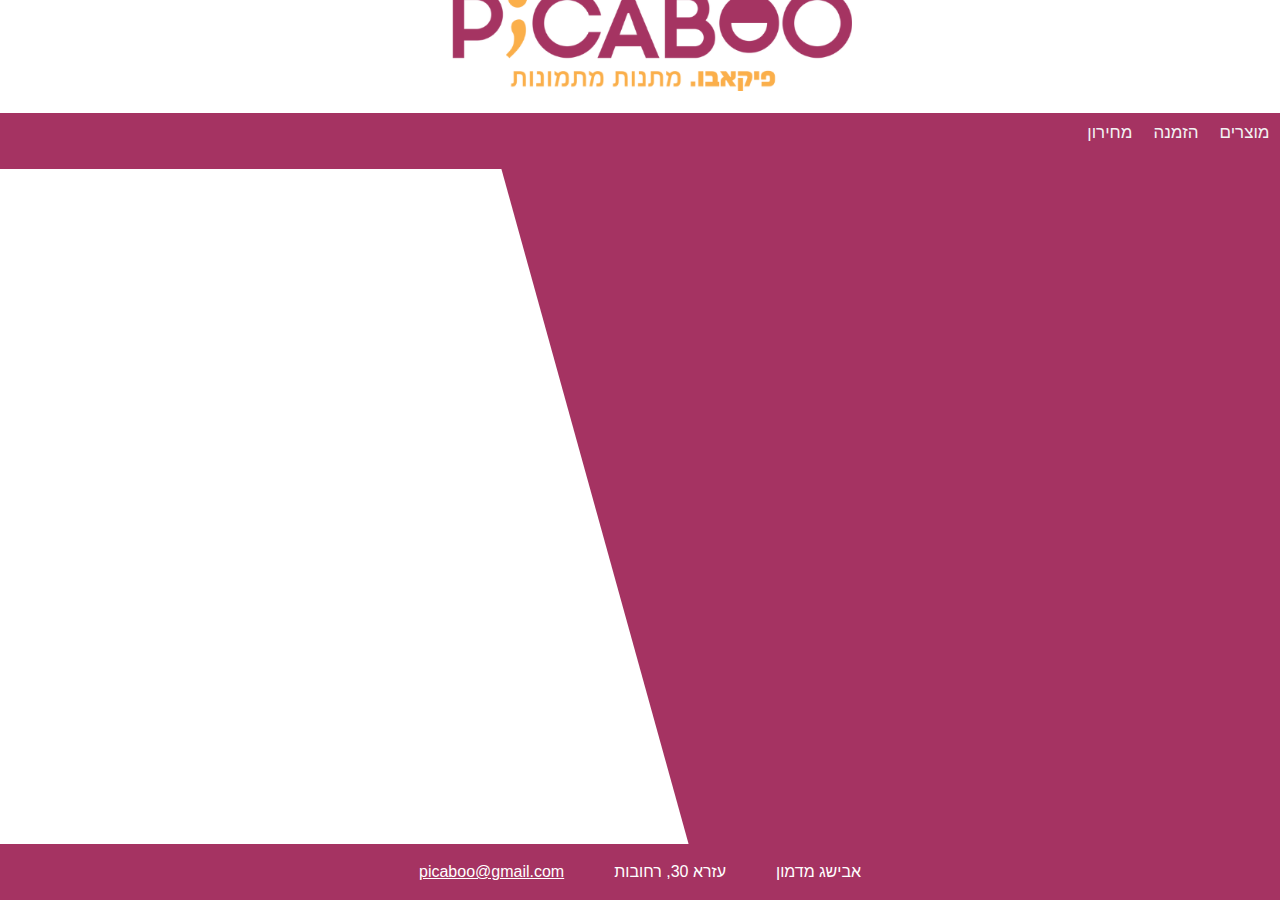
<file: index.html>
<!DOCTYPE html>
<html lang="en">

<head>
    <meta charset="UTF-8">
    <meta http-equiv="X-UA-Compatible" content="IE=edge">
    <meta name="viewport" content="width=device-width, initial-scale=1.0">
    <title>PICABOO</title>
    <link href="css/style.css" rel="stylesheet" />
    <link href="css/index.css" rel="stylesheet" />
    <link rel="icon" type="image/x-icon" href="favicon.ico">
</head>

<body class="grid-container">
    <header class="flex-col">
        <div class="flex-col flex-center">
            <a href="./pages/home.html">
            <img class="logo" src="./files/images/logo.png" alt="logo">
            </a>
        </div>
        <nav class="flex-row">
            <!-- <a target="content" href="./pages/home.html">דף הבית</a> -->
            <!-- <a target="content" href="./pages/about.html">אודות</a> -->
            <a target="content" href="./pages/products.html">מוצרים</a>
            <a target="content" href="./pages/order.html">הזמנה</a>
            <a target="content" href="./pages/prices.html">מחירון</a>
        </nav>
    </header>
    <main>
        <iframe src="./pages/home.html" name="content"></iframe>
    </main>
    <footer class="flex-row flex-center">
        <p>אבישג מדמון</p>
        <p>עזרא 30, רחובות</p>
        <p><a href="mailto:picaboo@gmail.com">picaboo@gmail.com</a></p>
    </footer>
</body>
</html>
</file>
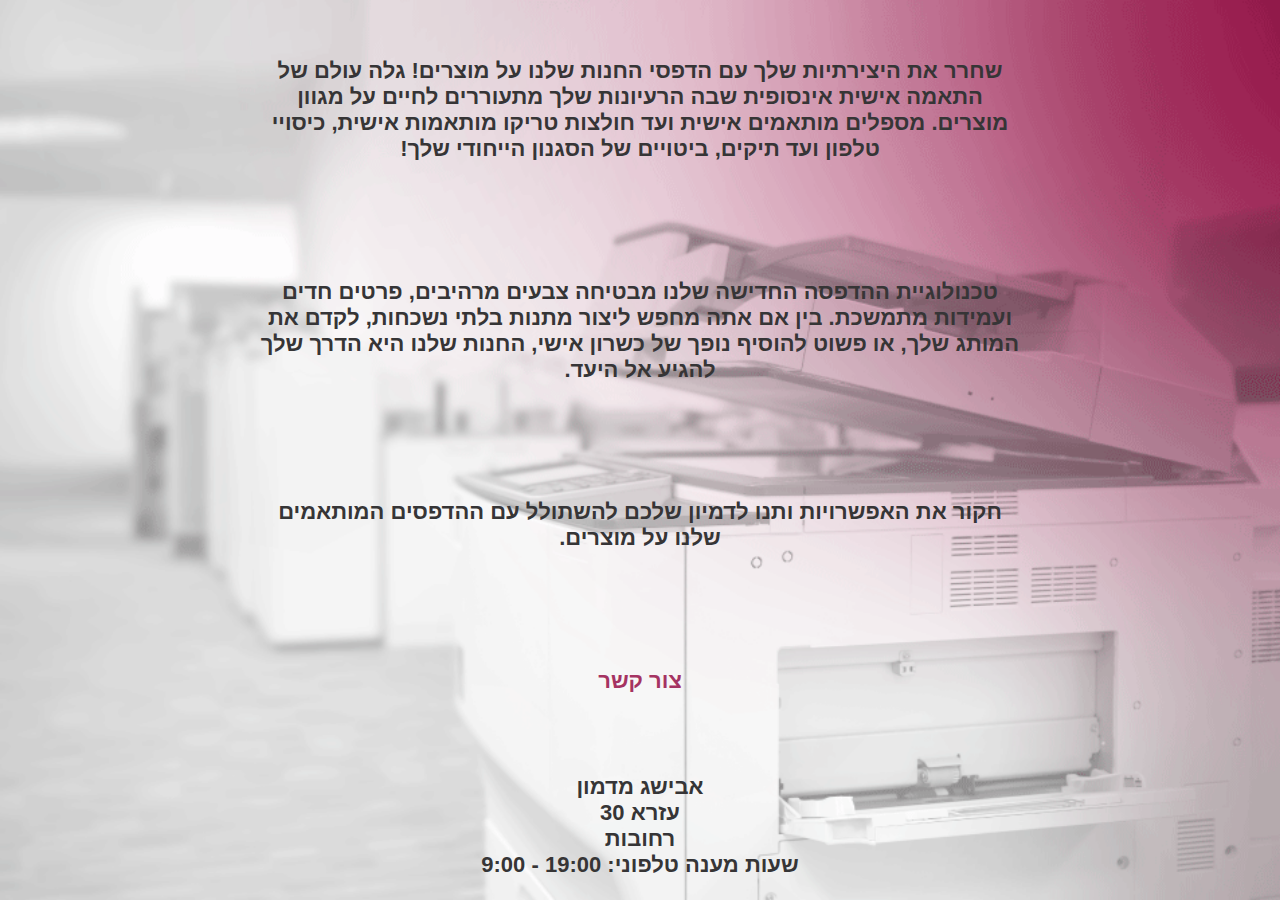
<file: pages/about.html>
<!DOCTYPE html>
<html lang="en">

<head>
    <meta charset="UTF-8">
    <meta http-equiv="X-UA-Compatible" content="IE=edge">
    <meta name="viewport" content="width=device-width, initial-scale=1.0">
    <title>PICABOO</title>
    <link href="../css/style.css" rel="stylesheet" />
    <link href="../css/about.css" rel="stylesheet" />
</head>

<body class="grid-container bg-logo">
    <main>
        <article class="flex-col">
            <p> שחרר את היצירתיות שלך עם הדפסי החנות שלנו על מוצרים! גלה עולם של התאמה אישית אינסופית שבה הרעיונות שלך
                מתעוררים לחיים על מגוון מוצרים. מספלים מותאמים אישית ועד חולצות טריקו מותאמות אישית, כיסויי טלפון ועד
                תיקים, ביטויים של הסגנון הייחודי שלך! </p>
            <p> טכנולוגיית ההדפסה החדישה שלנו מבטיחה צבעים מרהיבים, פרטים חדים ועמידות מתמשכת. בין אם אתה מחפש ליצור
                מתנות בלתי נשכחות, לקדם את המותג שלך, או פשוט להוסיף נופך של כשרון אישי, החנות שלנו היא הדרך שלך להגיע
                אל היעד. </p>
            <p> חקור את האפשרויות ותנו לדמיון שלכם להשתולל עם ההדפסים המותאמים שלנו על מוצרים. </p>
            <h1> צור קשר </h1>
            <ul>
                <li> אבישג מדמון </li>
                <li> עזרא 30 </li>
                <li> רחובות </li>
                <li> שעות מענה טלפוני: 19:00 - 9:00 </li>
            </ul>
        </article>
    </main>
</body>

</html>
</file>
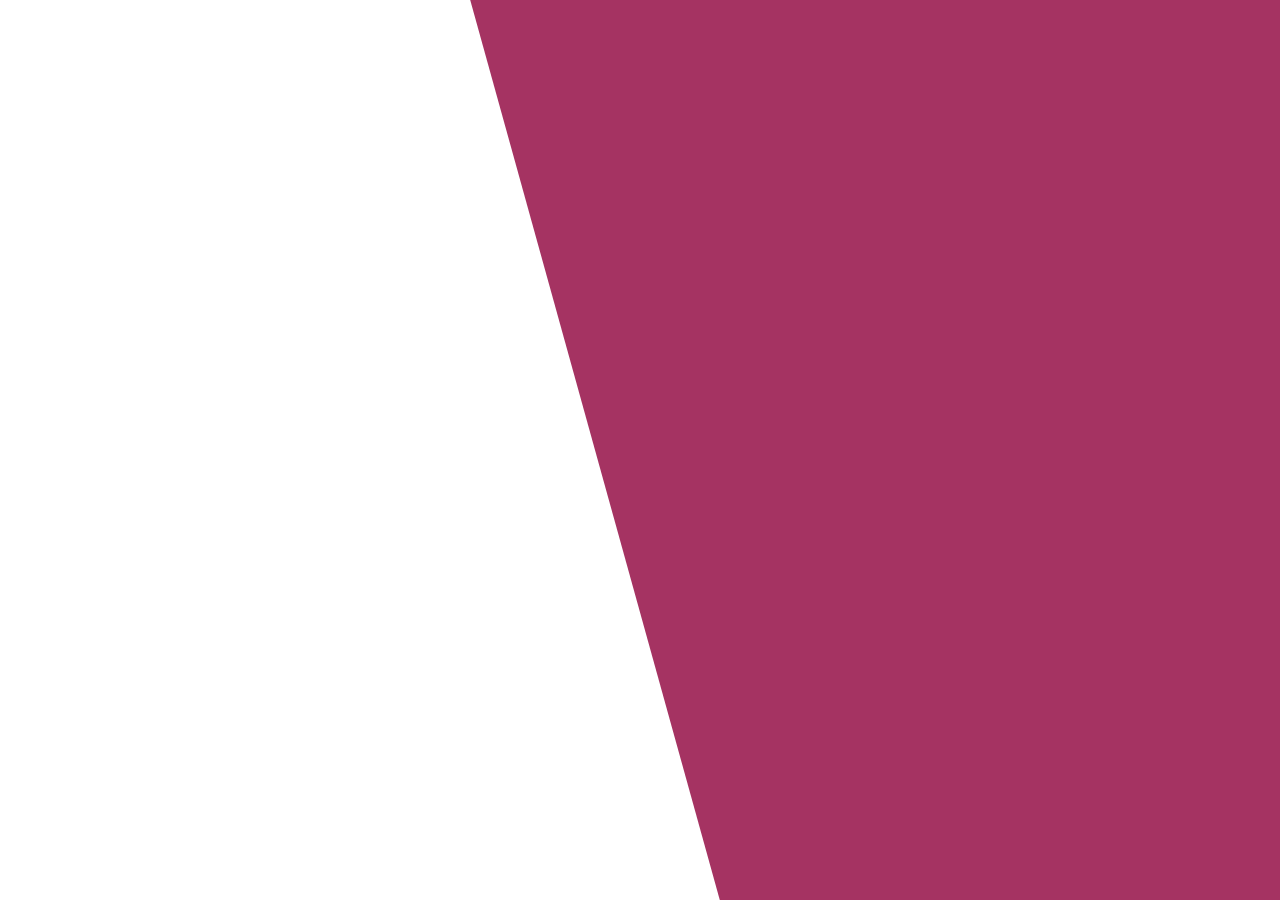
<file: pages/home.html>
<!DOCTYPE html>
<html lang="en">

<head>
    <meta charset="UTF-8">
    <meta http-equiv="X-UA-Compatible" content="IE=edge">
    <meta name="viewport" content="width=device-width, initial-scale=1.0">
    <title>PICABOO</title>
    <link href="../css/style.css" rel="stylesheet" />
    <link href="../css/home.css" rel="stylesheet" />
</head>

<body>
    <div class="bg">
        <div class="bg-second"></div>
    </div>
    <main>
        <div class="anim"></div>
    </main>
</body>
</html>
</file>
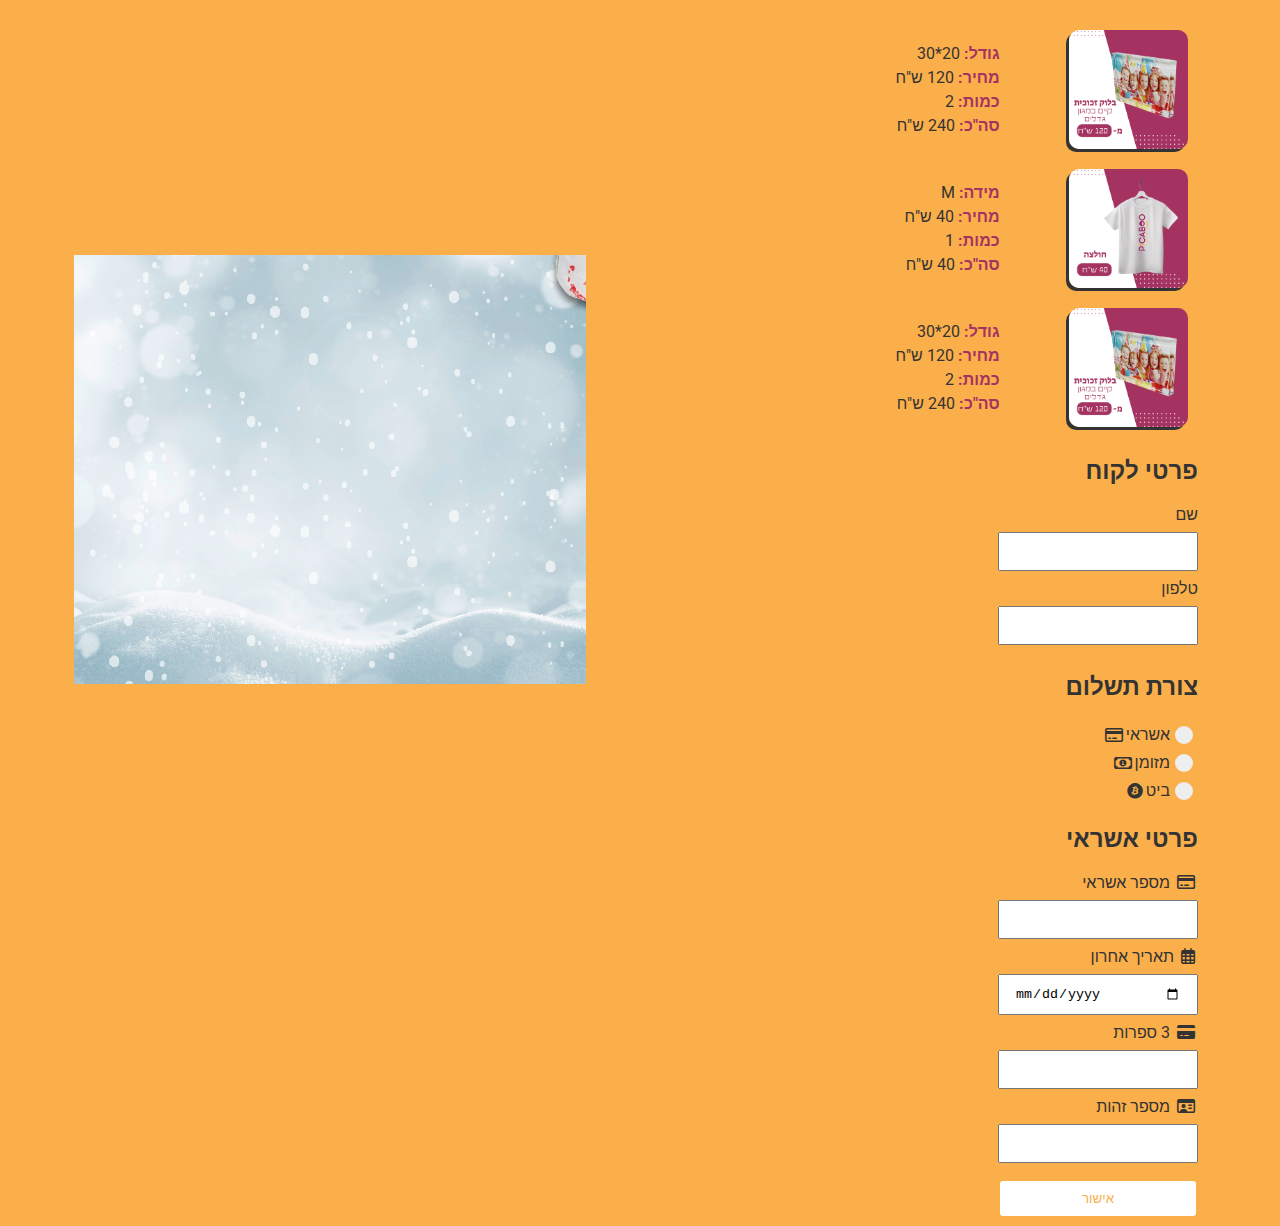
<file: pages/order.html>
<!DOCTYPE html>
<html lang="en">

<head>
    <meta charset="UTF-8">
    <meta http-equiv="X-UA-Compatible" content="IE=edge">
    <meta name="viewport" content="width=device-width, initial-scale=1.0">
    <title>PICABOO</title>
    <link href="../../files/fontawesome/css/all.min.css" rel="stylesheet" />
    <link href="../css/style.css" rel="stylesheet" />
    <link href="../css/order.css" rel="stylesheet" />
</head>

<body>
    <main class="grid-container">
        <div class="flex-row flex-center">
            <div class="half">
                <div class="flex-col">
                    <div class="grid-container">
                        <img src="../files/images/בלוק זכוכית.png" alt="בלוק זכוכית">
                        <ul class="flex-col">
                            <li><span>גודל:</span> 20*30</li>
                            <li><span>מחיר:</span> 120 ש"ח</li>
                            <li><span>כמות:</span> 2</li>
                            <li><span>סה"כ:</span> 240 ש"ח</li>
                        </ul>
                    </div>
                    <div class="grid-container">
                        <img src="../files/images/חולצה.png" alt="חולצה">
                        <ul class="flex-col">
                            <li><span>מידה:</span> M</li>
                            <li><span>מחיר:</span> 40 ש"ח</li>
                            <li><span>כמות:</span> 1</li>
                            <li><span>סה"כ:</span> 40 ש"ח</li>
                        </ul>
                    </div>
                    <div class="grid-container">
                        <img src="../files/images/בלוק זכוכית.png" alt="בלוק זכוכית">
                        <ul class="flex-col">
                            <li><span>גודל:</span> 20*30</li>
                            <li><span>מחיר:</span> 120 ש"ח</li>
                            <li><span>כמות:</span> 2</li>
                            <li><span>סה"כ:</span> 240 ש"ח</li>
                        </ul>
                    </div>
                </div>
                <form action="home.html" class="flex-col">
                    <h2>פרטי לקוח</h2>
                    <label for="name">שם</label>
                    <input type="text" name="name" id="name">
                    <label for="phone">טלפון</label>
                    <input type="tel" name="phone" id="phone" pattern="0\d{1,2}-\d{7}">
                    <h2>צורת תשלום</h2>
                    <div class="flex-col flex-space flex-grow-1">
                        <label for="credit" class="radio-container flex-row">
                            <input type="radio" name="payment" id="credit">
                            <span class="checkmark"></span>
                            <span class="flex-row flex-center">אשראי <i class="fa-regular fa-credit-card"></i></span>
                        </label>
                        <label for="cash" class="radio-container flex-row">
                            <input type="radio" name="payment" id="cash">
                            <span class="checkmark"></span>
                            <span class="flex-row flex-center">מזומן <i class="fa-regular fa-money-bill-alt"></i></span>
                        </label>
                        <label for="bit" class="radio-container flex-row">
                            <input type="radio" name="payment" id="bit">
                            <span class="checkmark"></span>
                            <span class="flex-row flex-center">ביט <i class="fa-brands fa-bitcoin"></i>
                            </span>
                        </label>
                    </div>
                    <h2>פרטי אשראי</h2>
                    <label for="card-num"><i class="fa-regular fa-credit-card"></i> מספר אשראי</label>
                    <input type="text" name="card-num" id="card-num" pattern="\d{20}">
                    <label for="date"><i class="fa-regular fa-calendar-alt"></i> תאריך אחרון</label>
                    <input type="date" name="date" id="date">
                    <label for="three-digits"><i class="fa-solid fa-credit-card"></i> 3 ספרות</label>
                    <input type="text" name="num" id="three-digits" pattern="\d{3}">
                    <label for="id"><i class="fa-regular fa-id-card"></i> מספר זהות</label>
                    <input type="text" name="id" id="id" pattern="\d{9}">
                    <button>אישור</button>
                </form>
            </div>
        </div>
        <div class="flex-col flex-center">
            <video src="../files/video/Blue Pastel Aesthetic Winter is Coming Animated Facebook Post (1) (2).mp4" loop
                autoplay>
            </video>
        </div>
    </main>
</body>

</html>
</file>
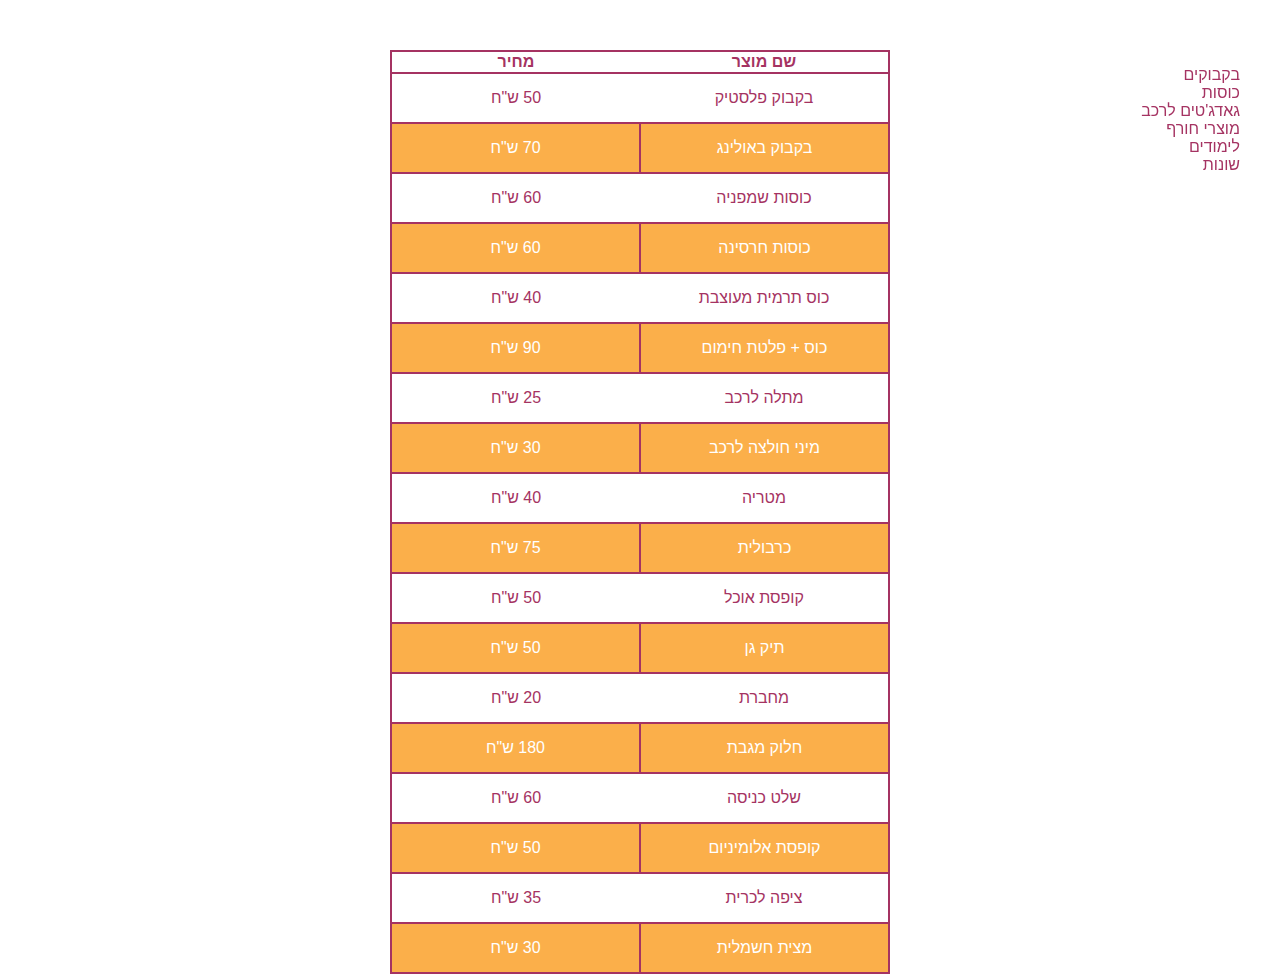
<file: pages/prices.html>
<!DOCTYPE html>
<html lang="en">

<head>
    <meta charset="UTF-8">
    <meta http-equiv="X-UA-Compatible" content="IE=edge">
    <meta name="viewport" content="width=device-width, initial-scale=1.0">
    <title>PICABOO</title>
    <link href="../css/style.css" rel="stylesheet" />
    <link href="../css/prices.css" rel="stylesheet" />
    <link rel="icon" type="image/x-icon" href="favicon.ico">
</head>

<body>
    <ul class="links">
        <li><a href="#bottles">בקבוקים</a></li>
        <li><a href="#cups">כוסות</a></li>
        <li><a href="#car">גאדג'טים לרכב</a></li>
        <li><a href="#winter">מוצרי חורף </a></li>
        <li><a href="#studies">לימודים</a></li>
        <li><a href="#others">שונות</a></li>
    </ul>
    <div>
        <table>
            <thead>
            <tr>
            <th scope="col">שם מוצר</th>
            <th scope="col">מחיר</th>

            </tr>
            </thead>
            
            <tr id="bottles">
                <td>בקבוק פלסטיק</td>
                <td>50 ש"ח</td>
            </tr>
            <tr>
                <td>בקבוק באולינג</td>
                <td>70 ש"ח</td>
            </tr>
            <tr id="cups">
                <td>כוסות שמפניה</td>
                <td>60 ש"ח</td>

            </tr>
            <tr>
                <td> כוסות חרסינה</td>
                <td>60 ש"ח</td>

            </tr>
            <tr>
                <td>כוס תרמית מעוצבת</td>
                <td>40 ש"ח</td>
            </tr>
            <tr>
                <td>כוס + פלטת חימום</td>
                <td>90 ש"ח</td>
            </tr>
            <tr id="car">
                <td>מתלה לרכב</td>
                <td>25 ש"ח</td>
            </tr>
            <tr>
                <td>מיני חולצה לרכב</td>
                <td>30 ש"ח</td>

            </tr>
            <tr id="winter">
                <td>מטריה</td>
                <td>40 ש"ח</td>

            </tr>
            <tr>
                <td>כרבולית</td>
                <td>75 ש"ח</td>
            </tr>  
            <tr id="studies">
                <td>קופסת אוכל</td>
                <td>50 ש"ח</td>
            </tr>
            <tr>
                <td>תיק גן </td>
                <td>50 ש"ח</td>
            </tr>
            <tr>
                <td>מחברת</td>
                <td>20 ש"ח</td>

            </tr>
            <tr id="others">
                <td>חלוק מגבת</td>
                <td>180 ש"ח</td>

            </tr>
            <tr>
                <td>שלט כניסה</td>
                <td>60 ש"ח</td>
            </tr>
            <tr>
                <td>קופסת אלומיניום</td>
                <td>50 ש"ח</td>
            </tr>
            <tr>
                <td>ציפה לכרית</td>
                <td>35 ש"ח</td>
            </tr>
            <tr>
                <td> מצית חשמלית</td>
                <td>30 ש"ח</td>
            </tr>

        </table>
    </div>
    </body>

        </html>
</file>
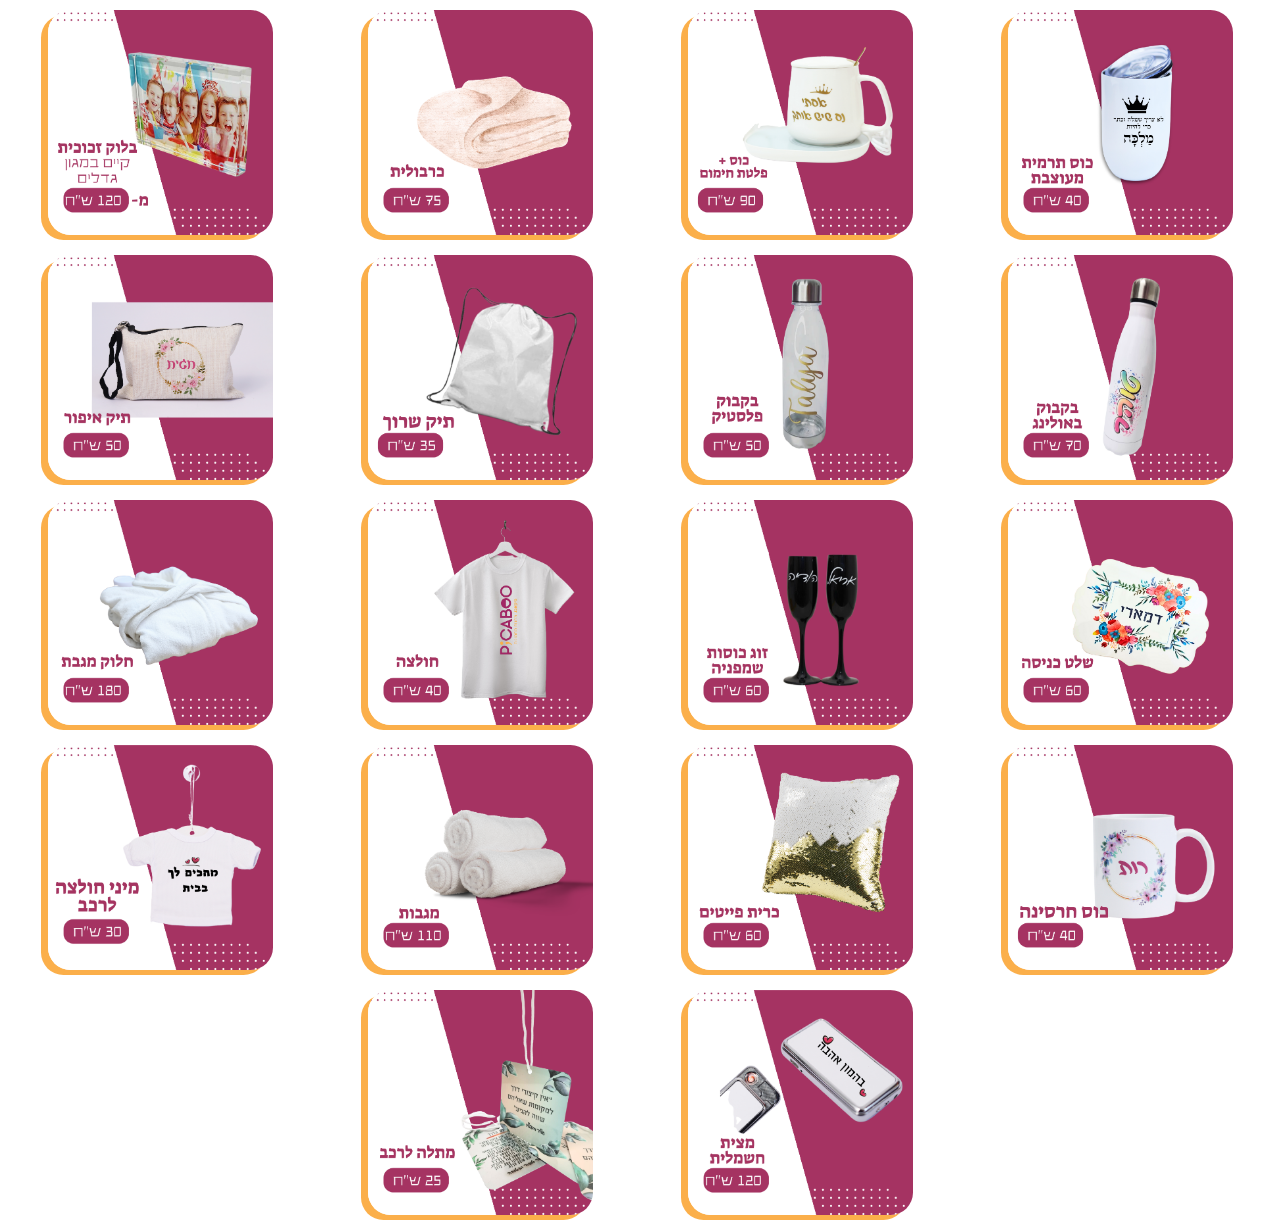
<file: pages/categories/all-products.html>
<!DOCTYPE html>
<html lang="en">

<head>
  <meta charset="UTF-8">
  <meta http-equiv="X-UA-Compatible" content="IE=edge">
  <meta name="viewport" content="width=device-width, initial-scale=1.0">
  <title>PICABOO</title>
  <link href="../../css/style.css" rel="stylesheet" />
  <link href="../../css/products.css" rel="stylesheet" />
</head>

<body>
  <main>
    <div class="flex-row flex-wrap flex-center">
      <div class="column flex-row flex-center">
        <img src="../../files/images/כוס תרמית.png" alt="כוס תרמית">
      </div>
      <div class="column flex-row flex-center">
        <img src="../../files/images/כוס + פלטת חימום.png" alt="כוס + פלטת חימום">
      </div>
      <div class="column flex-row flex-center">
        <img src="../../files/images/כרבולית.png" alt="כרבולית">
      </div>
      <div class="column flex-row flex-center">
        <img src="../../files/images/בלוק זכוכית.png" alt="בלוק זכוכית">
      </div>
      <div class="column flex-row flex-center">
        <img src="../../files/images/בקבוק באולינג.png" alt="בקבוק באולינג">
      </div>
      <div class="column flex-row flex-center">
        <img src="../../files/images/בקבוק פלסטיק.png" alt="בקבוק פלסטיק">
      </div>
      <div class="column flex-row flex-center">
        <img src="../../files/images/תיק שרוך.png" alt="תיק שרוך">
      </div>
      <div class="column flex-row flex-center">
        <img src="../../files/images/תיק איפור.png" alt="תיק איפור">
      </div>
      <div class="column flex-row flex-center">
        <img src="../../files/images/שלט כניסה.png" alt="שלט כניסה">
      </div>
      <div class="column flex-row flex-center">
        <img src="../../files/images/זוג כוסות שמפניה.png" alt="זוג כוסות שמפניה">
      </div>
      <div class="column flex-row flex-center">
        <img src="../../files/images/חולצה.png" alt="חולצה">
      </div>
      <div class="column flex-row flex-center">
        <img src="../../files/images/חלוק מגבת.png" alt="חלוק מגבת">
      </div>
      <div class="column flex-row flex-center">
        <img src="../../files/images/כוס חרסינה.png" alt="כוס חרסינה">
      </div>
      <div class="column flex-row flex-center">
        <img src="../../files/images/כרית פייטים.png" alt="כרית פייטים">
      </div>
      <div class="column flex-row flex-center">
        <img src="../../files/images/מגבות.png" alt="מגבות">
      </div>
      <div class="column flex-row flex-center">
        <img src="../../files/images/מיני חולצה לרכב.png" alt="מיני חולצה לרכב">
      </div>
      <div class="column flex-row flex-center">
        <img src="../../files/images/מצית חשמלית.png" alt="מצית חשמלית">
      </div>
      <div class="column flex-row flex-center">
        <img src="../../files/images/מתלה לרכב.png" alt="מתלה לרכב">
      </div>
    </div>
  </main>
</body>

</html>
</file>
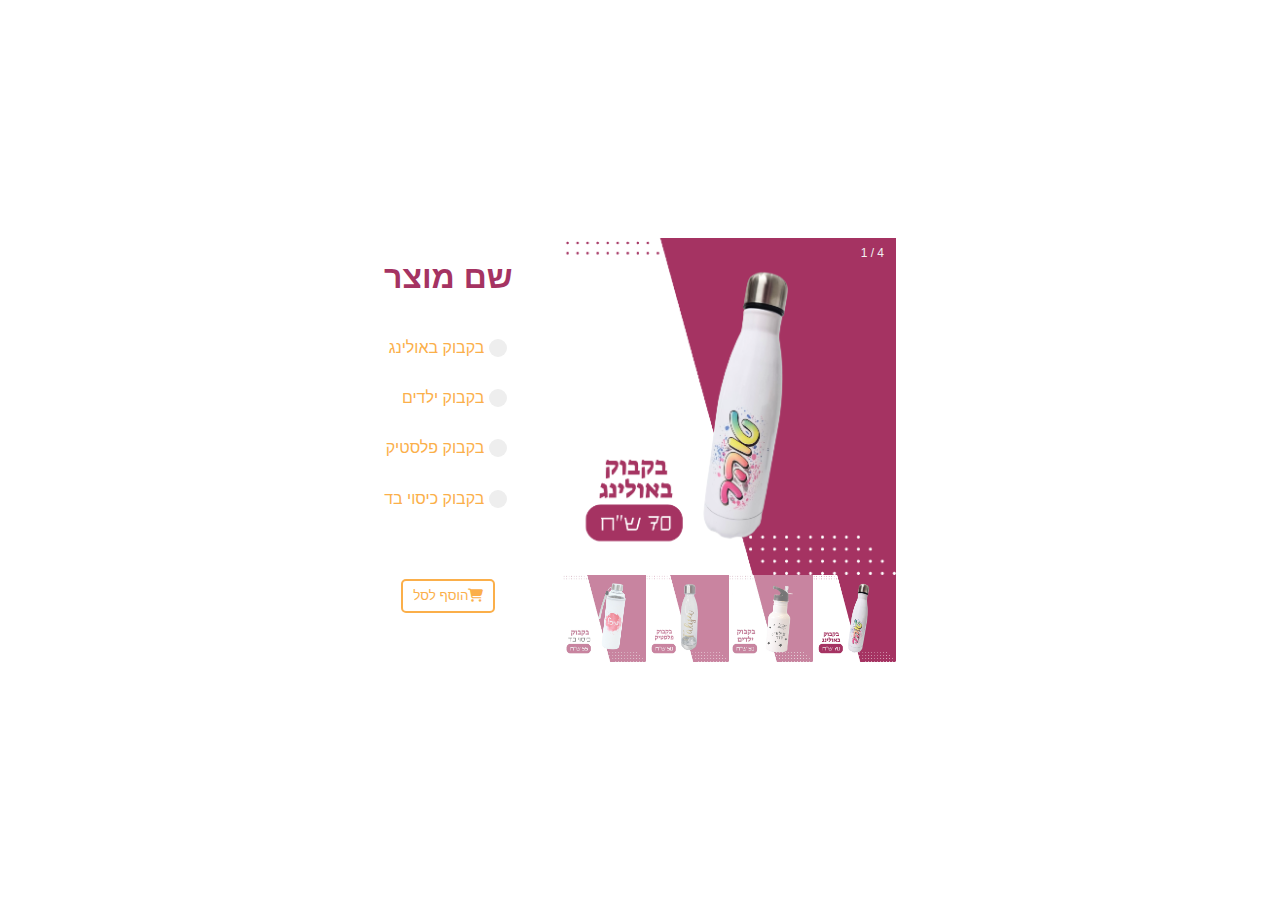
<file: pages/categories/bottle.html>
<!DOCTYPE html>
<html lang="en">

<head>
  <meta charset="UTF-8">
  <meta http-equiv="X-UA-Compatible" content="IE=edge">
  <meta name="viewport" content="width=device-width, initial-scale=1.0">
  <title>Bottle</title>
  <link href="../../files/fontawesome/css/all.min.css" rel="stylesheet" />
  <link href="../../css/style.css" rel="stylesheet" />
  <link href="../../css/category.css" rel="stylesheet" />
</head>

<body class="flex-row flex-center">
  <main class="flex-row half">
    <div class="container flex-col flex-center flex-grow-1">
      <div class="mySlides">
        <div class="numbertext">1 / 4</div>
        <img src="../../files/images/בקבוק באולינג.png" alt="בקבוק באולינג">
      </div>
      <div class="mySlides">
        <div class="numbertext">2 / 4</div>
        <img src="../../files/images/בקבוק ילדים.png" alt="בקבוק ילדים">
      </div>
      <div class="mySlides">
        <div class="numbertext">3 / 4</div>
        <img src="../../files/images/בקבוק פלסטיק.png" alt="בקבוק פלסטיק">
      </div>
      <div class="mySlides">
        <div class="numbertext">4 / 4</div>
        <img src="../../files/images/בקבוק כיסוי בד.png" alt="בקבוק כיסוי בד">
      </div>
      <div class="row flex-row">
        <div class="column">
          <img class="demo cursor" onclick="currentSlide(1)" src="../../files/images/בקבוק באולינג.png" alt="בקבוק באולינג">
        </div>
        <div class="column">
          <img class="demo cursor" onclick="currentSlide(2)" src="../../files/images/בקבוק ילדים.png" alt="בקבוק ילדים">
        </div>
        <div class="column">
          <img class="demo cursor" onclick="currentSlide(3)" src="../../files/images/בקבוק פלסטיק.png" alt="בקבוק פלסטיק">
        </div>
        <div class="column">
          <img class="demo cursor" onclick="currentSlide(4)" src="../../files/images/בקבוק כיסוי בד.png" alt="בקבוק כיסוי בד">
        </div>
      </div>
    </div>
    <form class="flex-col">
      <h1>שם מוצר</h1>
      <div class="flex-col flex-space flex-grow-1">
        <label for="bottle1" class="radio-container flex-row">
          <input type="radio" name="p-name" id="bottle1">
          <span class="checkmark"></span>
          <span class="flex-col flex-center">בקבוק באולינג</span>
        </label>
        <label for="bottle2" class="radio-container flex-row">
          <input type="radio" name="p-name" id="bottle2">
          <span class="checkmark"></span>
          <span class="flex-col flex-center">בקבוק ילדים</span>
        </label>
        <label for="bottle3" class="radio-container flex-row">
          <input type="radio" name="p-name" id="bottle3">
          <span class="checkmark"></span>
          <span class="flex-col flex-center">בקבוק פלסטיק</span>
        </label>
        <label for="bottle4" class="radio-container flex-row">
          <input type="radio" name="p-name" id="bottle4">
          <span class="checkmark"></span>
          <span class="flex-col flex-center">בקבוק כיסוי בד</span>
        </label>
      </div>
      <div class="flex-col flex-center flex-grow-1">
        <button type="button">הוסף לסל</button>
      </div>
    </form>
  </main>
  <script>
    let slideIndex = 1;
    showSlides(slideIndex);

    function plusSlides(n) {
      showSlides(slideIndex += n);
    }

    function currentSlide(n) {
      showSlides(slideIndex = n);
    }

    function showSlides(n) {
      let i;
      let slides = document.getElementsByClassName("mySlides");
      let dots = document.getElementsByClassName("demo");
      if (n > slides.length) { slideIndex = 1 }
      if (n < 1) { slideIndex = slides.length }
      for (i = 0; i < slides.length; i++) {
        slides[i].style.display = "none";
      }
      for (i = 0; i < dots.length; i++) {
        dots[i].className = dots[i].className.replace(" active", "");
      }
      slides[slideIndex - 1].style.display = "block";
      dots[slideIndex - 1].className += " active";
    }
  </script>
</body>

</html>
</file>
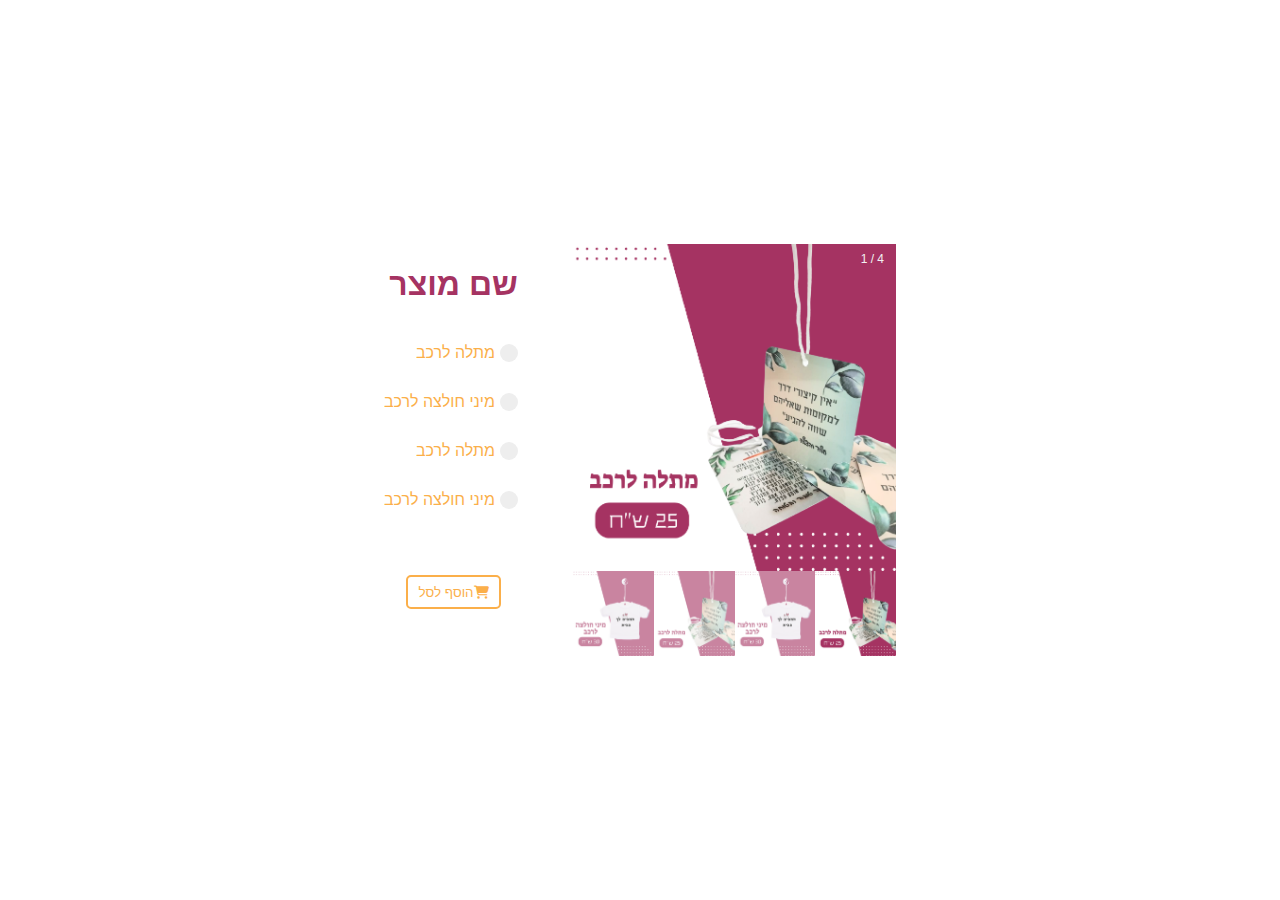
<file: pages/categories/car.html>
<!DOCTYPE html>
<html lang="en">

<head>
  <meta charset="UTF-8">
  <meta http-equiv="X-UA-Compatible" content="IE=edge">
  <meta name="viewport" content="width=device-width, initial-scale=1.0">
  <title>Car</title>
  <link href="../../files/fontawesome/css/all.min.css" rel="stylesheet" />
  <link href="../../css/style.css" rel="stylesheet" />
  <link href="../../css/category.css" rel="stylesheet" />
</head>

<body class="flex-row flex-center">
  <main class="flex-row half">
    <div class="container flex-col flex-center flex-grow-1">
      <div class="mySlides">
        <div class="numbertext">1 / 4</div>
        <img src="../../files/images/מתלה לרכב.png" alt="מתלה לרכב">
      </div>
      <div class="mySlides">
        <div class="numbertext">2 / 4</div>
        <img src="../../files/images/מיני חולצה לרכב.png" alt="מיני חולצה לרכב">
      </div>
      <div class="mySlides">
        <div class="numbertext">3 / 4</div>
        <img src="../../files/images/מתלה לרכב.png" alt="מתלה לרכב">
      </div>
      <div class="mySlides">
        <div class="numbertext">4 / 4</div>
        <img src="../../files/images/מיני חולצה לרכב.png" alt="מיני חולצה לרכב">
      </div>
      <div class="row flex-row">
        <div class="column">
          <img class="demo cursor" onclick="currentSlide(1)" src="../../files/images/מתלה לרכב.png" alt="מתלה לרכב">
        </div>
        <div class="column">
          <img class="demo cursor" onclick="currentSlide(2)" src="../../files/images/מיני חולצה לרכב.png" alt="מיני חולצה לרכב">
        </div>
        <div class="column">
          <img class="demo cursor" onclick="currentSlide(3)" src="../../files/images/מתלה לרכב.png" alt="מתלה לרכב">
        </div>
        <div class="column">
          <img class="demo cursor" onclick="currentSlide(4)" src="../../files/images/מיני חולצה לרכב.png" alt="מיני חולצה לרכב">
        </div>
      </div>
    </div>
    <form class="flex-col">
      <h1>שם מוצר</h1>
      <div class="flex-col flex-space flex-grow-1">
        <label for="car1" class="radio-container flex-row">
          <input type="radio" name="p-name" id="car1">
          <span class="checkmark"></span>
          <span class="flex-col flex-center">מתלה לרכב</span>
        </label>
        <label for="car2" class="radio-container flex-row">
          <input type="radio" name="p-name" id="car2">
          <span class="checkmark"></span>
          <span class="flex-col flex-center">מיני חולצה לרכב</span>
        </label>
        <label for="car3" class="radio-container flex-row">
          <input type="radio" name="p-name" id="car3">
          <span class="checkmark"></span>
          <span class="flex-col flex-center">מתלה לרכב</span>
        </label>
        <label for="car4" class="radio-container flex-row">
          <input type="radio" name="p-name" id="car4">
          <span class="checkmark"></span>
          <span class="flex-col flex-center">מיני חולצה לרכב</span>
        </label>
      </div>
      <div class="flex-col flex-center flex-grow-1">
        <button type="button">הוסף לסל</button>
      </div>
    </form>
  </main>
  <script>
    let slideIndex = 1;
    showSlides(slideIndex);

    function plusSlides(n) {
      showSlides(slideIndex += n);
    }

    function currentSlide(n) {
      showSlides(slideIndex = n);
    }

    function showSlides(n) {
      let i;
      let slides = document.getElementsByClassName("mySlides");
      let dots = document.getElementsByClassName("demo");
      if (n > slides.length) { slideIndex = 1 }
      if (n < 1) { slideIndex = slides.length }
      for (i = 0; i < slides.length; i++) {
        slides[i].style.display = "none";
      }
      for (i = 0; i < dots.length; i++) {
        dots[i].className = dots[i].className.replace(" active", "");
      }
      slides[slideIndex - 1].style.display = "block";
      dots[slideIndex - 1].className += " active";
    }
  </script>
</body>

</html>
</file>
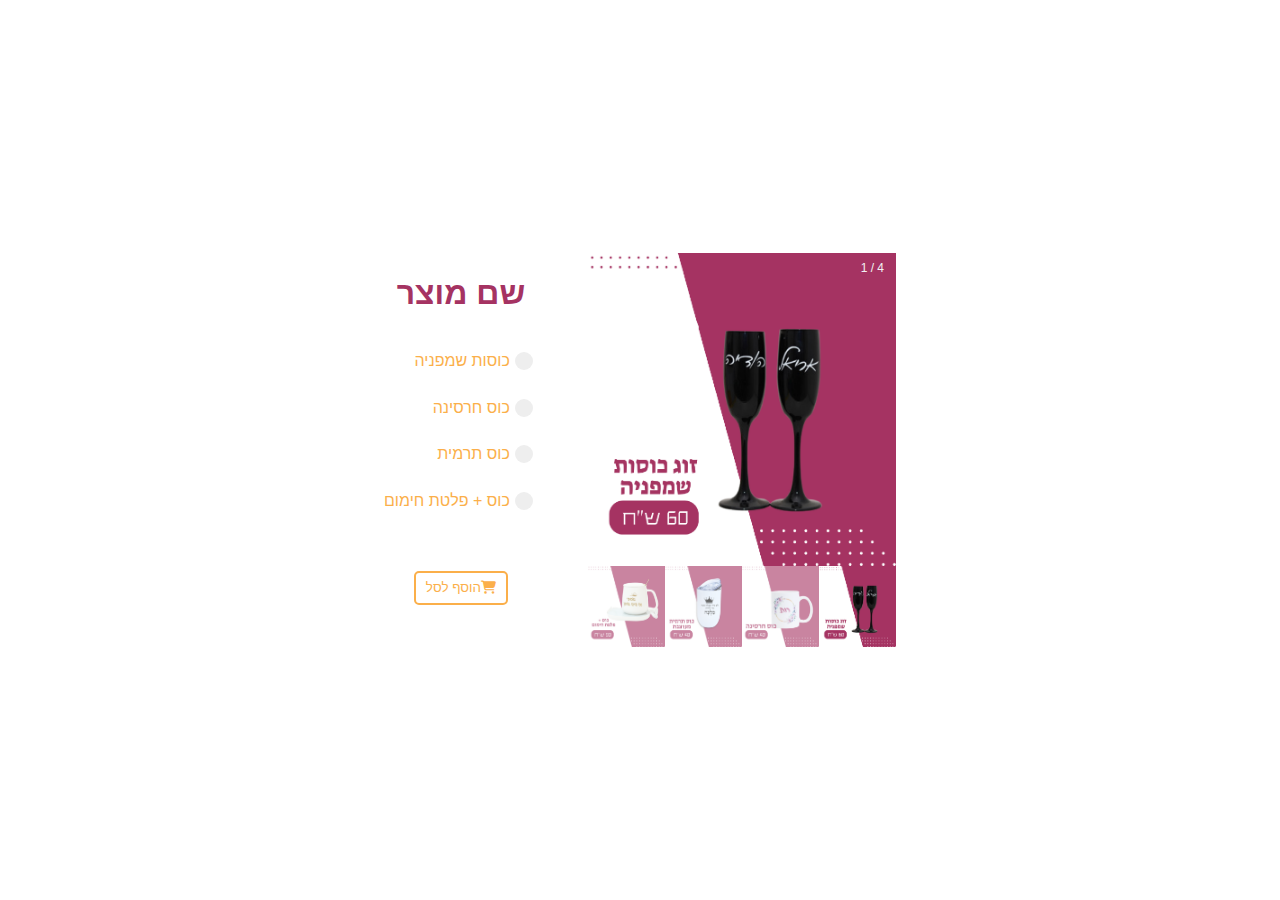
<file: pages/categories/cups.html>
<!DOCTYPE html>
<html lang="en">

<head>
  <meta charset="UTF-8">
  <meta http-equiv="X-UA-Compatible" content="IE=edge">
  <meta name="viewport" content="width=device-width, initial-scale=1.0">
  <title>Cups</title>
  <link href="../../files/fontawesome/css/all.min.css" rel="stylesheet" />
  <link href="../../css/style.css" rel="stylesheet" />
  <link href="../../css/category.css" rel="stylesheet" />
</head>

<body class="flex-row flex-center">
  <main class="flex-row half">
    <div class="container flex-col flex-center flex-grow-1">
      <div class="mySlides">
        <div class="numbertext">1 / 4</div>
        <img src="../../files/images/זוג כוסות שמפניה.png" alt="זוג כוסות שמפניה">
      </div>
      <div class="mySlides">
        <div class="numbertext">2 / 4</div>
        <img src="../../files/images/כוס חרסינה.png" alt="כוס חרסינה">
      </div>
      <div class="mySlides">
        <div class="numbertext">3 / 4</div>
        <img src="../../files/images/כוס תרמית.png" alt="כוס תרמית">
      </div>
      <div class="mySlides">
        <div class="numbertext">4 / 4</div>
        <img src="../../files/images/כוס + פלטת חימום.png" alt="כוס + פלטת חימום">
      </div>
      <div class="row flex-row">
        <div class="column">
          <img class="demo cursor" onclick="currentSlide(1)" src="../../files/images/זוג כוסות שמפניה.png"
            alt="זוג כוסות שמפניה">
        </div>
        <div class="column">
          <img class="demo cursor" onclick="currentSlide(2)" src="../../files/images/כוס חרסינה.png" alt="כוס חרסינה">
        </div>
        <div class="column">
          <img class="demo cursor" onclick="currentSlide(3)" src="../../files/images/כוס תרמית.png" alt="כוס תרמית">
        </div>
        <div class="column">
          <img class="demo cursor" onclick="currentSlide(4)" src="../../files/images/כוס + פלטת חימום.png"
            alt="כוס + פלטת חימום">
        </div>
      </div>
    </div>
    <form class="flex-col">
      <h1>שם מוצר</h1>
      <div class="flex-col flex-space flex-grow-1">
        <label for="cup1" class="radio-container flex-row">
          <input type="radio" name="p-name" id="cup1">
          <span class="checkmark"></span>
          <span class="flex-col flex-center">כוסות שמפניה</span>
        </label>
        <label for="cup2" class="radio-container flex-row">
          <input type="radio" name="p-name" id="cup2">
          <span class="checkmark"></span>
          <span class="flex-col flex-center">כוס חרסינה</span>
        </label>
        <label for="cup3" class="radio-container flex-row">
          <input type="radio" name="p-name" id="cup3">
          <span class="checkmark"></span>
          <span class="flex-col flex-center">כוס תרמית</span>
        </label>
        <label for="cup4" class="radio-container flex-row">
          <input type="radio" name="p-name" id="cup4">
          <span class="checkmark"></span>
          <span class="flex-col flex-center"> כוס + פלטת חימום </span>
        </label>
      </div>
      <div class="flex-col flex-center flex-grow-1">
        <button type="button">הוסף לסל</button>
      </div>
    </form>
  </main>
  <script>
    let slideIndex = 1;
    showSlides(slideIndex);

    function plusSlides(n) {
      showSlides(slideIndex += n);
    }

    function currentSlide(n) {
      showSlides(slideIndex = n);
    }

    function showSlides(n) {
      let i;
      let slides = document.getElementsByClassName("mySlides");
      let dots = document.getElementsByClassName("demo");
      if (n > slides.length) { slideIndex = 1 }
      if (n < 1) { slideIndex = slides.length }
      for (i = 0; i < slides.length; i++) {
        slides[i].style.display = "none";
      }
      for (i = 0; i < dots.length; i++) {
        dots[i].className = dots[i].className.replace(" active", "");
      }
      slides[slideIndex - 1].style.display = "block";
      dots[slideIndex - 1].className += " active";
    }
  </script>
</body>

</html>
</file>
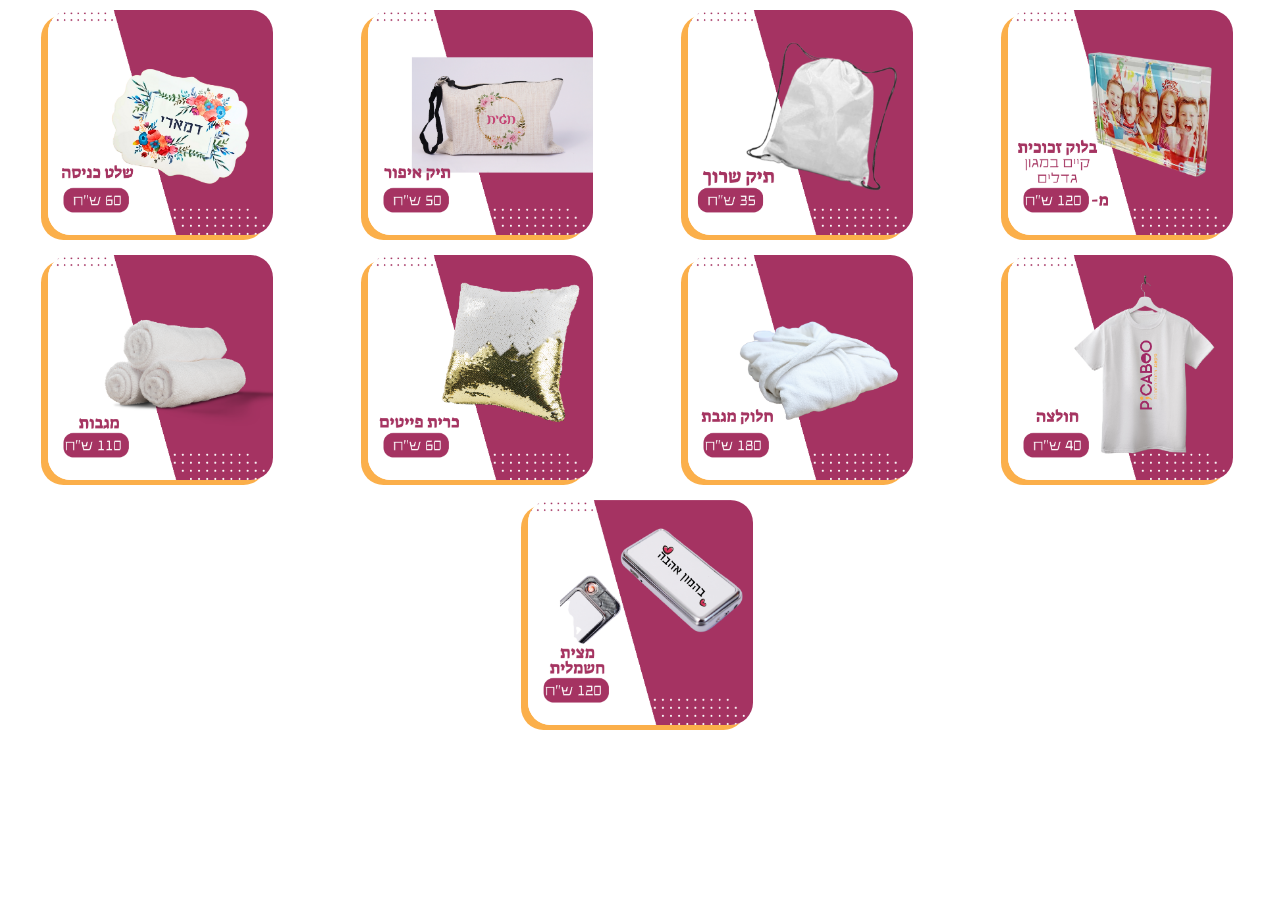
<file: pages/categories/others.html>
<!DOCTYPE html>
<html lang="en">

<head>
  <meta charset="UTF-8">
  <meta http-equiv="X-UA-Compatible" content="IE=edge">
  <meta name="viewport" content="width=device-width, initial-scale=1.0">
  <title>PICABOO</title>
  <link href="../../css/style.css" rel="stylesheet" />
  <link href="../../css/products.css" rel="stylesheet" />
</head>

<body>
  <main>
    <div class="flex-row flex-wrap flex-center">
      <div class="column flex-row flex-center">
        <img src="../../files/images/בלוק זכוכית.png" alt="בלוק זכוכית">
      </div>
      <div class="column flex-row flex-center">
        <img src="../../files/images/תיק שרוך.png" alt="תיק שרוך">
      </div>
      <div class="column flex-row flex-center">
        <img src="../../files/images/תיק איפור.png" alt="תיק איפור">
      </div>
      <div class="column flex-row flex-center">
        <img src="../../files/images/שלט כניסה.png" alt="שלט כניסה">
      </div>
      <div class="column flex-row flex-center">
        <img src="../../files/images/חולצה.png" alt="חולצה">
      </div>
      <div class="column flex-row flex-center">
        <img src="../../files/images/חלוק מגבת.png" alt="חלוק מגבת">
      </div>
      <div class="column flex-row flex-center">
        <img src="../../files/images/כרית פייטים.png" alt="כרית פייטים">
      </div>
      <div class="column flex-row flex-center">
        <img src="../../files/images/מגבות.png" alt="מגבות">
      </div>
      <div class="column flex-row flex-center">
        <img src="../../files/images/מצית חשמלית.png" alt="מצית חשמלית">
      </div>
    </div>
  </main>
</body>

</html>
</file>
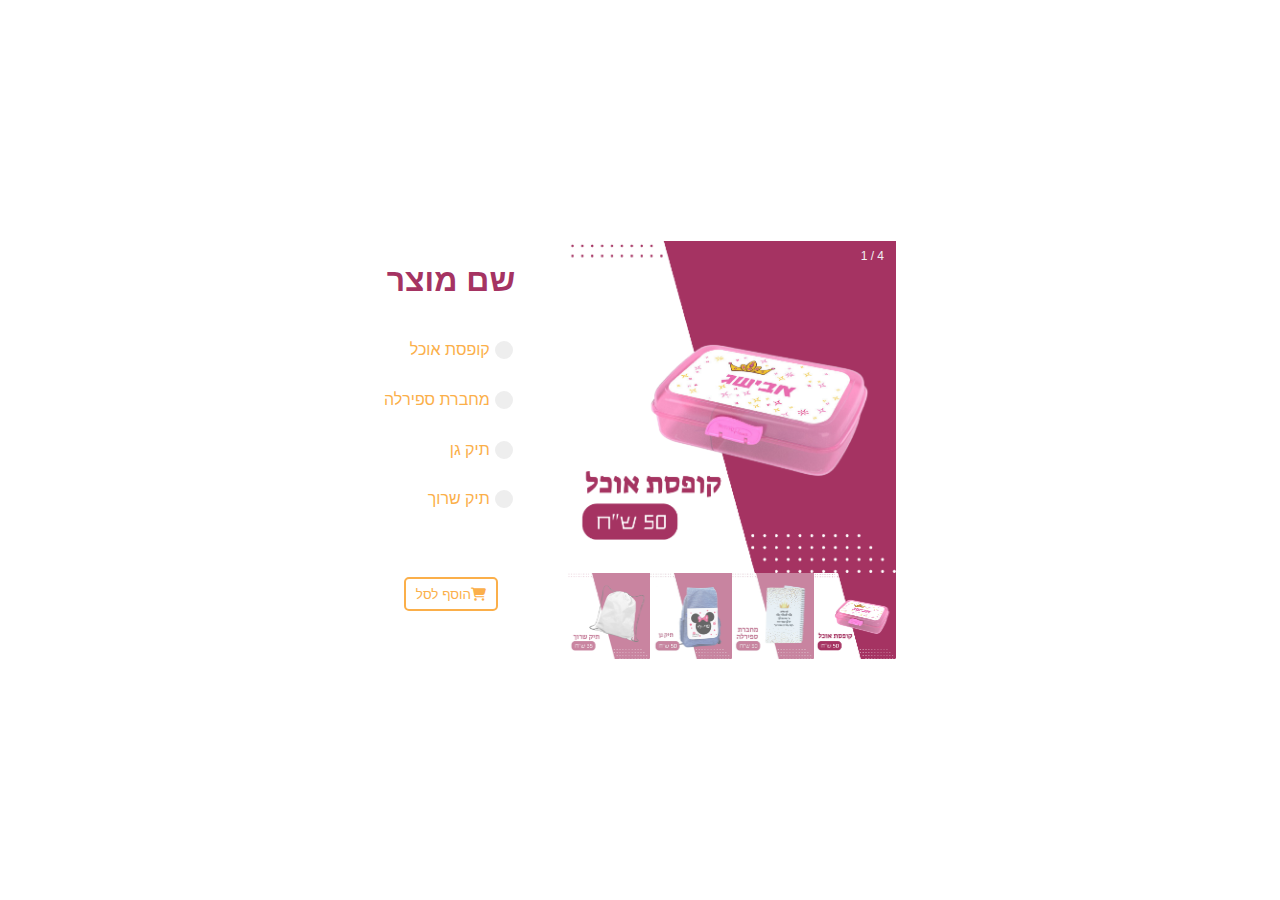
<file: pages/categories/studies.html>
<!DOCTYPE html>
<html lang="en">

<head>
  <meta charset="UTF-8">
  <meta http-equiv="X-UA-Compatible" content="IE=edge">
  <meta name="viewport" content="width=device-width, initial-scale=1.0">
  <title>Studies</title>
  <link href="../../files/fontawesome/css/all.min.css" rel="stylesheet" />
  <link href="../../css/style.css" rel="stylesheet" />
  <link href="../../css/category.css" rel="stylesheet" />
</head>

<body class="flex-row flex-center">
  <main class="flex-row half">
    <div class="container flex-col flex-center flex-grow-1">
      <div class="mySlides">
        <div class="numbertext">1 / 4</div>
        <img src="../../files/images/קופסת אוכל.png" alt="קופסת אוכל">
      </div>
      <div class="mySlides">
        <div class="numbertext">2 / 4</div>
        <img src="../../files/images/מחברת ספירלה.png" alt="מחברת ספירלה">
      </div>
      <div class="mySlides">
        <div class="numbertext">3 / 4</div>
        <img src="../../files/images/תיק גן.png" alt="תיק גן">
      </div>
      <div class="mySlides">
        <div class="numbertext">4 / 4</div>
        <img src="../../files/images/תיק שרוך.png" alt="תיק שרוך">
      </div>
      <div class="row flex-row">
        <div class="column">
          <img class="demo cursor" onclick="currentSlide(1)" src="../../files/images/קופסת אוכל.png" alt="קופסת אוכל">
        </div>
        <div class="column">
          <img class="demo cursor" onclick="currentSlide(2)" src="../../files/images/מחברת ספירלה.png" alt="מחברת ספירלה">
        </div>
        <div class="column">
          <img class="demo cursor" onclick="currentSlide(3)" src="../../files/images/תיק גן.png" alt="תיק גן">
        </div>
        <div class="column">
          <img class="demo cursor" onclick="currentSlide(4)" src="../../files/images/תיק שרוך.png" alt="תיק שרוך">
        </div>
      </div>
    </div>
    <form class="flex-col">
      <h1>שם מוצר</h1>
      <div class="flex-col flex-space flex-grow-1">
        <label for="studies1" class="radio-container flex-row">
          <input type="radio" name="p-name" id="studies1">
          <span class="checkmark"></span>
          <span class="flex-col flex-center">קופסת אוכל</span>
        </label>
        <label for="studies2" class="radio-container flex-row">
          <input type="radio" name="p-name" id="studies2">
          <span class="checkmark"></span>
          <span class="flex-col flex-center">מחברת ספירלה</span>
        </label>
        <label for="studies3" class="radio-container flex-row">
          <input type="radio" name="p-name" id="studies3">
          <span class="checkmark"></span>
          <span class="flex-col flex-center">תיק גן</span>
        </label>
        <label for="studies4" class="radio-container flex-row">
          <input type="radio" name="p-name" id="studies4">
          <span class="checkmark"></span>
          <span class="flex-col flex-center">תיק שרוך</span>
        </label>
      </div>
      <div class="flex-col flex-center flex-grow-1">
        <button type="button">הוסף לסל</button>
      </div>
    </form>
  </main>
  <script>
    let slideIndex = 1;
    showSlides(slideIndex);

    function plusSlides(n) {
      showSlides(slideIndex += n);
    }

    function currentSlide(n) {
      showSlides(slideIndex = n);
    }

    function showSlides(n) {
      let i;
      let slides = document.getElementsByClassName("mySlides");
      let dots = document.getElementsByClassName("demo");
      if (n > slides.length) { slideIndex = 1 }
      if (n < 1) { slideIndex = slides.length }
      for (i = 0; i < slides.length; i++) {
        slides[i].style.display = "none";
      }
      for (i = 0; i < dots.length; i++) {
        dots[i].className = dots[i].className.replace(" active", "");
      }
      slides[slideIndex - 1].style.display = "block";
      dots[slideIndex - 1].className += " active";
    }
  </script>
</body>

</html>
</file>
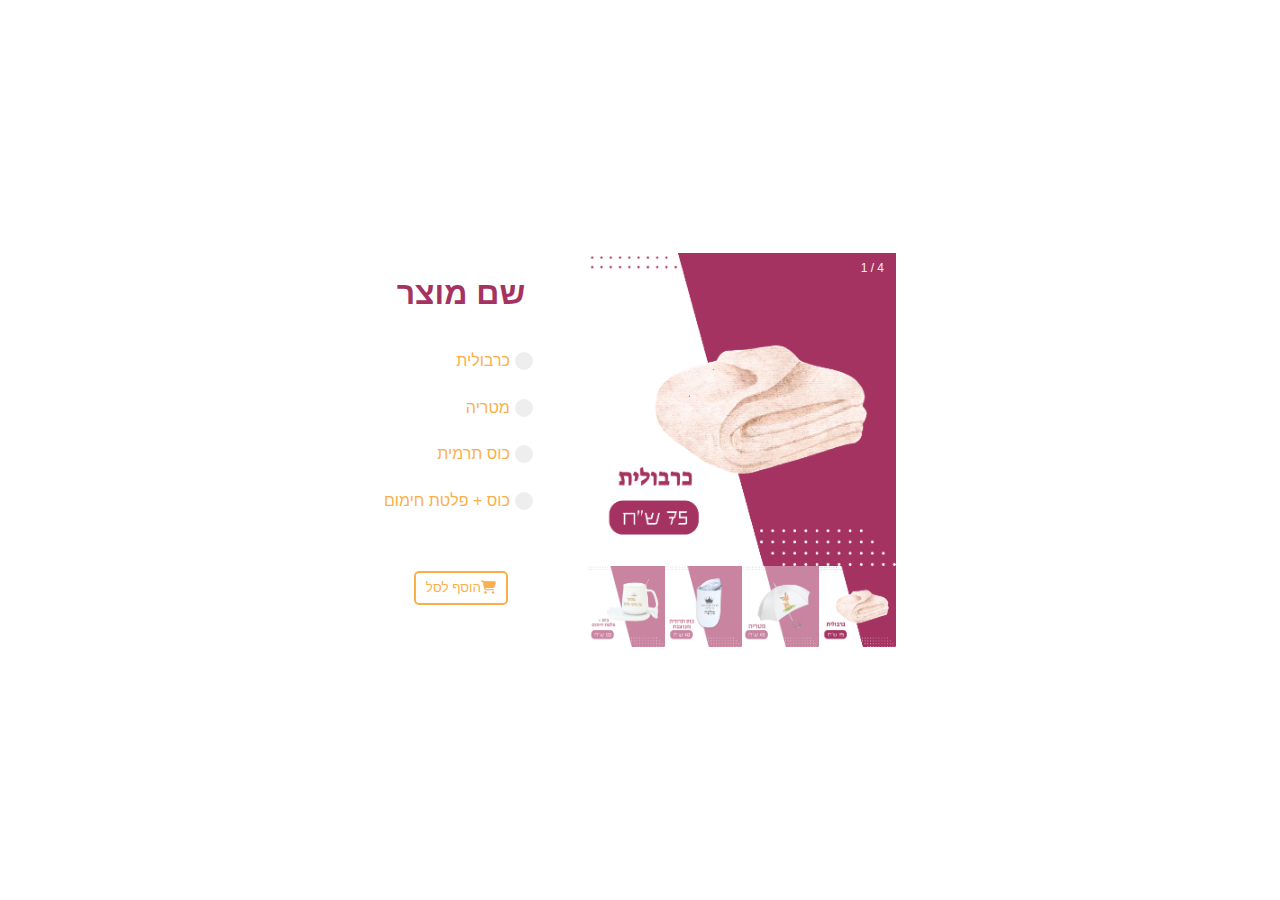
<file: pages/categories/winter.html>
<!DOCTYPE html>
<html lang="en">

<head>
  <meta charset="UTF-8">
  <meta http-equiv="X-UA-Compatible" content="IE=edge">
  <meta name="viewport" content="width=device-width, initial-scale=1.0">
  <title>Winter</title>
  <link href="../../files/fontawesome/css/all.min.css" rel="stylesheet" />
  <link href="../../css/style.css" rel="stylesheet" />
  <link href="../../css/category.css" rel="stylesheet" />
</head>

<body class="flex-row flex-center">
  <main class="flex-row half">
    <div class="container flex-col flex-center flex-grow-1">
      <div class="mySlides">
        <div class="numbertext">1 / 4</div>
        <img src="../../files/images/כרבולית.png" alt="כרבולית">
      </div>
      <div class="mySlides">
        <div class="numbertext">2 / 4</div>
        <img src="../../files/images/מטריה.png" alt="מטריה">
      </div>
      <div class="mySlides">
        <div class="numbertext">3 / 4</div>
        <img src="../../files/images/כוס תרמית.png" alt="כוס תרמית">
      </div>
      <div class="mySlides">
        <div class="numbertext">4 / 4</div>
        <img src="../../files/images/כוס + פלטת חימום.png" alt="כוס + פלטת חימום">
      </div>
      <div class="row flex-row">
        <div class="column">
          <img class="demo cursor" onclick="currentSlide(1)" src="../../files/images/כרבולית.png" alt="כרבולית">
        </div>
        <div class="column">
          <img class="demo cursor" onclick="currentSlide(2)" src="../../files/images/מטריה.png" alt="מטריה">
        </div>
        <div class="column">
          <img class="demo cursor" onclick="currentSlide(3)" src="../../files/images/כוס תרמית.png" alt="כוס תרמית">
        </div>
        <div class="column">
          <img class="demo cursor" onclick="currentSlide(4)" src="../../files/images/כוס + פלטת חימום.png" alt="כוס + פלטת חימום">
        </div>
      </div>
    </div>
    <form class="flex-col">
      <h1>שם מוצר</h1>
      <div class="flex-col flex-space flex-grow-1">
        <label for="winter1" class="radio-container flex-row">
          <input type="radio" name="p-name" id="winter1">
          <span class="checkmark"></span>
          <span class="flex-col flex-center">כרבולית</span>
        </label>
        <label for="winter2" class="radio-container flex-row">
          <input type="radio" name="p-name" id="winter2">
          <span class="checkmark"></span>
          <span class="flex-col flex-center">מטריה</span>
        </label>
        <label for="winter3" class="radio-container flex-row">
          <input type="radio" name="p-name" id="winter3">
          <span class="checkmark"></span>
          <span class="flex-col flex-center">כוס תרמית</span>
        </label>
        <label for="winter4" class="radio-container flex-row">
          <input type="radio" name="p-name" id="winter4">
          <span class="checkmark"></span>
          <span class="flex-col flex-center">כוס + פלטת חימום</span>
        </label>
      </div>
      <div class="flex-col flex-center flex-grow-1">
        <button type="button">הוסף לסל</button>
      </div>
    </form>
  </main>
  <script>
    let slideIndex = 1;
    showSlides(slideIndex);

    function plusSlides(n) {
      showSlides(slideIndex += n);
    }

    function currentSlide(n) {
      showSlides(slideIndex = n);
    }

    function showSlides(n) {
      let i;
      let slides = document.getElementsByClassName("mySlides");
      let dots = document.getElementsByClassName("demo");
      if (n > slides.length) { slideIndex = 1 }
      if (n < 1) { slideIndex = slides.length }
      for (i = 0; i < slides.length; i++) {
        slides[i].style.display = "none";
      }
      for (i = 0; i < dots.length; i++) {
        dots[i].className = dots[i].className.replace(" active", "");
      }
      slides[slideIndex - 1].style.display = "block";
      dots[slideIndex - 1].className += " active";
    }
  </script>
</body>

</html>
</file>
<file: css/style.css>
* {
  box-sizing: border-box;
}

body {
  --main-color: rgb(251 175 74);
  --second-color: rgb(165 51 98);
  direction: rtl;
  font-family: Arial, Helvetica, sans-serif;
  color: var(--main-color);
  margin: 0;
  min-height: 100vh;
}

a {
  color: white;
}

ul, ol {
  list-style-type: none;
}

iframe {
  border: none;
}

button, .btn {
  border: 2px solid;
  background-color: white;
  padding: 7.5px 10px;
  cursor: pointer;
  color: var(--main-color);
  align-self: center;
  border-radius: 5px;
}

i::before, i::after {
  margin: auto 3px;
}

button:hover, .btn:hover {
  background: var(--main-color);
  color: white;
}

.bg-main {
  background-color: var(--main-color);
}

.bg-second {
  background-color: var(--second-color);
}

.grid-container {
  display: grid;
}

/* =================== flex =================== */
.flex-col {
  display: flex;
  flex-direction: column;
}

.flex-row {
  display: flex;
}

.flex-center {
  align-items: center;
  justify-content: center;
}

.flex-space {
  justify-content: space-around;
}

.flex-space-between {
  justify-content: space-between;
}

.flex-end {
  justify-content: flex-end;
}

.flex-grow-1 {
  flex-grow: 1;
}

.flex-wrap {
  flex-wrap: wrap;
}

/* =================== scrollbar =================== */
/* width */
::-webkit-scrollbar {
  width: 5px;
}

/* Track */
::-webkit-scrollbar-track {
  background: #f1f1f1;
}

/* Handle */
::-webkit-scrollbar-thumb {
  background: #888;
}

/* Handle on hover */
::-webkit-scrollbar-thumb:hover {
  background: #555;
}

/* =================== radio =================== */
/* Customize the label (the container) */
.radio-container {
  cursor: pointer;
  -webkit-user-select: none;
  -moz-user-select: none;
  -ms-user-select: none;
  user-select: none;
}

/* Hide the browser's default radio button */
.radio-container input {
  position: absolute;
  opacity: 0;
  cursor: pointer;
  height: 0;
  width: 0;
}

/* Create a custom radio button */
.checkmark {
  margin: 5px;
  height: 18px;
  width: 18px;
  background-color: #eee;
  border-radius: 50%;
  display: flex;
  flex-wrap: wrap;
  justify-content: center;
  align-items: center;
}

/* On mouse-over, add a grey background color */
.radio-container:hover input~.checkmark {
  background-color: #ccc;
}

/* When the radio button is checked, add a blue background */
.radio-container input:checked~.checkmark {
  background-color: var(--main-color);
}

/* Create the indicator (the dot/circle - hidden when not checked) */
.checkmark:after {
  content: "";
  /* position: absolute; */
  display: none;
}

/* Show the indicator (dot/circle) when checked */
.radio-container input:checked~.checkmark:after {
  display: block;
}

/* Style the indicator (dot/circle) */
.radio-container .checkmark:after {
  width: 7px;
  height: 7px;
  border-radius: 50%;
  background: white;
}
</file>
<file: css/index.css>
.grid-container {
    display: grid;
    grid-template-areas:
        'header header header'
        'main main main'
        'footer footer footer';
    grid-template-rows: calc(0.2 * (100% - 56px)) calc(0.8 * (100% - 56px)) 56px;
}

header {
    grid-area: header;
}

main {
    grid-area: main;
}

nav {
    background-color: var(--second-color);
    flex-grow: 1;
    height: 0;
}

nav a {
    color: #f2f2f2;
    padding: 10.5px;
    text-decoration: none;
    font-size: 17px;
}

nav a:hover,
nav a:visited {
    background-color: var(--main-color);
}

footer {
    background-color: var(--second-color);
    grid-area: footer;
}

footer p {
    color: white;
    text-align: center;
    padding: 0px 25px;
}

iframe {
    width: 100%;
    height: 100%;
}

.logo {
    height: 75%;
    align-self: center;
}

header>div {
    height: 0;
    flex-grow: 2;
}
</file>
<file: css/about.css>
body {
    color: var(--second-color);
    font-size: 25px;
    font-weight: bold;
    display: grid;
    text-align: center;
}

main {
    display: grid;
    grid-template-rows: 1fr;
    grid-template-columns: 1fr;
}

h1 {
    color: var(--second-color);
    margin: auto;
    font-size: 1em;
}

ul {
    list-style: none;
    padding: unset;
}

.bg-logo {
    background-image: url(../files/images/רקע.png);
    background-position: center;
    background-repeat: no-repeat;
    background-size: 100%;
}

article {
    grid-area: 1 / 2 / 1 / 2;
    color: #363536;
}

p {
    margin: auto;
    width: 60%;
}

@media screen and (max-width: 1350px) {
    .bg-logo {
        background-image: url(../files/images/רקע.png);
        background-position: center;
        background-repeat: no-repeat;
        background-size:cover;
    }

    body {
        font-size: 22px;
    }
}

@media screen and (max-width: 1100px) {
    body {
        font-size: 19px;
    }
}

@media screen and (max-width: 700px) {
    body {
        font-size: 15px;
        margin-top: 10px;
    }
}
</file>
<file: css/home.css>
body {
    display: grid;
    grid-template-columns: repeat(4, 1fr);
    grid-template-rows: 1fr;
    overflow: hidden;
}

main {
    height: 100vh;
    grid-row: 1 / 2;
    grid-column: 2 / 4;
}

.bg {
    grid-row: 1 / 2;
    grid-column: 1 / 3;
    z-index: -1;
}

.bg .bg-second {
    height: 100%;
    transform: skewX(15.5deg);
    width: 200%;
    margin-right: -93%;
}

.anim {
    height: 100%;
    width: 100%;
    background-repeat: no-repeat;
    background-position: center;
    background-size: contain;
    animation: slideshow 3s linear infinite alternate;
}

@keyframes slideshow {
    0% {
        background-image: url('../files/images/כוס תרמית.png');
    }

    50% {
        background-image: url('../files/images/כוס + פלטת חימום.png');
    }

    100% {
        background-image: url('../files/images/כרבולית.png');
    }
}
</file>
<file: css/order.css>
@import url('https://fonts.googleapis.com/css2?family=Roboto:wght@400;700&display=swap');
:root {
  --main-color: #f0f0f0;
  --second-color: #4CAF50;
  --font-family: 'Roboto', sans-serif;
}

body {
  font-family: var(--font-family);
  background-color: var(--main-color);
  color: #333;
  margin: 0;
  padding: 20px;
  display: flex;
  flex-direction: column;
  align-items: center;
}
input,
button {
  padding: 10px 15px;
  margin: 8px 0;
  width: 20%;
  min-width: 200px;
  outline-color: var(--second-color);
}

button {
  align-self: flex-start;
}

p {
  line-height: 1.25;
}

main {
  height: 100vh;
}

div:has(video) {
  height: 100vh;
}

video {
  position: fixed;
  width: 40%;
}

.half {
  max-width: 80%;
  min-width: 50%;
}

.grid-container {
  grid-template-columns: repeat(2, 1fr);
}

.half > * {
  width: 80%;
}

img {
  width: 60%;
  margin: 10px;
  border-radius: 10px;
  box-shadow: -3px 3px;
}

ul {
  padding: 0;
  line-height: 1.5;
  margin: 0;
  justify-content: center;
}

li span {
  color: var(--second-color);
  font-weight: bold;
}

@media screen and (max-width: 700px) {
  main.grid-container {
    grid-template-columns: 1fr;
    align-items: center;
    font-size: smaller;
  }

  div:has(video) {
    display: none !important;
  }

  input:not(input[type=radio]) {
    width: 35%;
  }

  button {
    width: 35%;
  }
}

@media screen and (max-width: 450px) {
  input:not(input[type=radio]) {
    width: 40%;
  }

  button {
    width: 40%;
  }
}
</file>
<file: css/prices.css>
body {
    color: var(--second-color);
}

table,
thead {
    border: 2px solid var(--second-color);
    border-collapse: collapse;
    width: 500px;
}

td {
    padding: 8px;
    height: 50px;
    width: 50%;
    text-align: center;
}

table {
    margin: auto;
    margin-top: 50px;

}

tr:nth-child(even) {
    background-color: var(--main-color);
    color: white;
}

tr:nth-child(even) td {
    border: 2px solid var(--second-color);
}

tr:hover {
    background-color: var(--second-color);
    color: white;
}

.links {
    position: fixed;
    margin-left: 0px;
}

a {
    color: var(--second-color);
    text-decoration: none;
}

@media screen and (max-width: 850px) {
    .links {
        display: flex;
        justify-content: space-evenly;
        position: relative;
        list-style-type: none;
        margin-top: 10px;
        padding: unset;
    }
}

@media screen and (max-width: 500px) {
    table {
        width: 350px;
    }

    .links {
        font-size: smaller;
    }
}
</file>
<file: css/products.css>
main {
    height: 100vh;
}

.sidebar {
    width: 200px;
    background-color: var(--second-color);
    height: 100%;
    text-align: center;
}

.sidebar a {
    display: block;
    padding: 16px;
    text-decoration: none;
}

.column img {
    width: 75%;
    border-radius: 10%;
    box-shadow: -7px 5px;
}

.sidebar a:hover {
    background-color: var(--main-color);
}

div.content {
    margin-left: 200px;
    padding: 1px 16px;
    height: 1000px;
}

/* Create three equal columns that sits next to each other */
.column {
    padding: 10px;
    flex-basis: 25%;
}

iframe {
    height: 100%;
    width: 100%;
}

.submit {
    color: var(--main-color);
    font-size: 25px;
    display: flex;
    justify-content: flex-end;
}

@media screen and (max-width: 1024px) {
    .column {
        flex-basis: 33%;
    }
}

@media screen and (max-width: 768px) {
    .column {
        flex-basis: 50%;
    }
}

@media screen and (max-width: 400px) {
    main {
        flex-direction: column;
    }

    footer {
        flex-direction: column;
        position: unset;
        height: 150px;
    }

    .sidebar a {
        color: var(--second-color);
    }

    .sidebar {
        width: auto;
        flex-direction: row;
        height: auto;
        font-size: 15px;
        flex-wrap: wrap;
        background-color: white;
        justify-content: center;
    }

    .sidebar a:hover {
        background-color: var(--main-color);
    }

    .column {
        flex-basis: 80%;
    }
}
</file>
<file: css/category.css>
/* Position the image container (needed to position the left and right arrows) */
.container {
  position: relative;
  margin-left: 50px;
  width: 0;
}

/* Hide the images by default */
.mySlides {
  display: none;
}

/* Add a pointer when hovering over the thumbnail images */
.cursor {
  cursor: pointer;
}

/* Number text (1/3 etc) */
.numbertext {
  color: #f2f2f2;
  font-size: 12px;
  padding: 8px 12px;
  position: absolute;
  /* top: 0; */
  direction: ltr;
}

/* Container for image text */
.caption-container {
  width: 30%;
  text-align: center;
  background-color: var(--main-color);
  padding: 2px 16px;
  color: white;
}

.row:after {
  content: "";
  display: table;
  clear: both;
}

/* Add a transparency effect for thumnbail images */
.demo {
  opacity: 0.6;
}

.active,
.demo:hover {
  opacity: 1;
}

.half {
  width: 40%;
  height: 100%;
}

form>div {
  margin: 5px auto;
}

img {
  width: 100%;
  height: 100%;
}

h1 {
  color: var(--second-color);
  text-align: center;
}

button::before {
  content: "\f07a";
  font-family: "Font Awesome 6 Free";
  font-weight: 900;
}

@media screen and (max-width: 900px) {
  .half {
    width: 60%;
  }
}

@media screen and (max-width: 400px) {
  .half {
    width: 100%;
    padding: 0px 10px;
  }

  form .flex-grow-1 {
    flex-grow: 0;
  }

  .container {
    margin: 0;
  }

  h1 {
    font-size: medium;
  }
}
</file>
